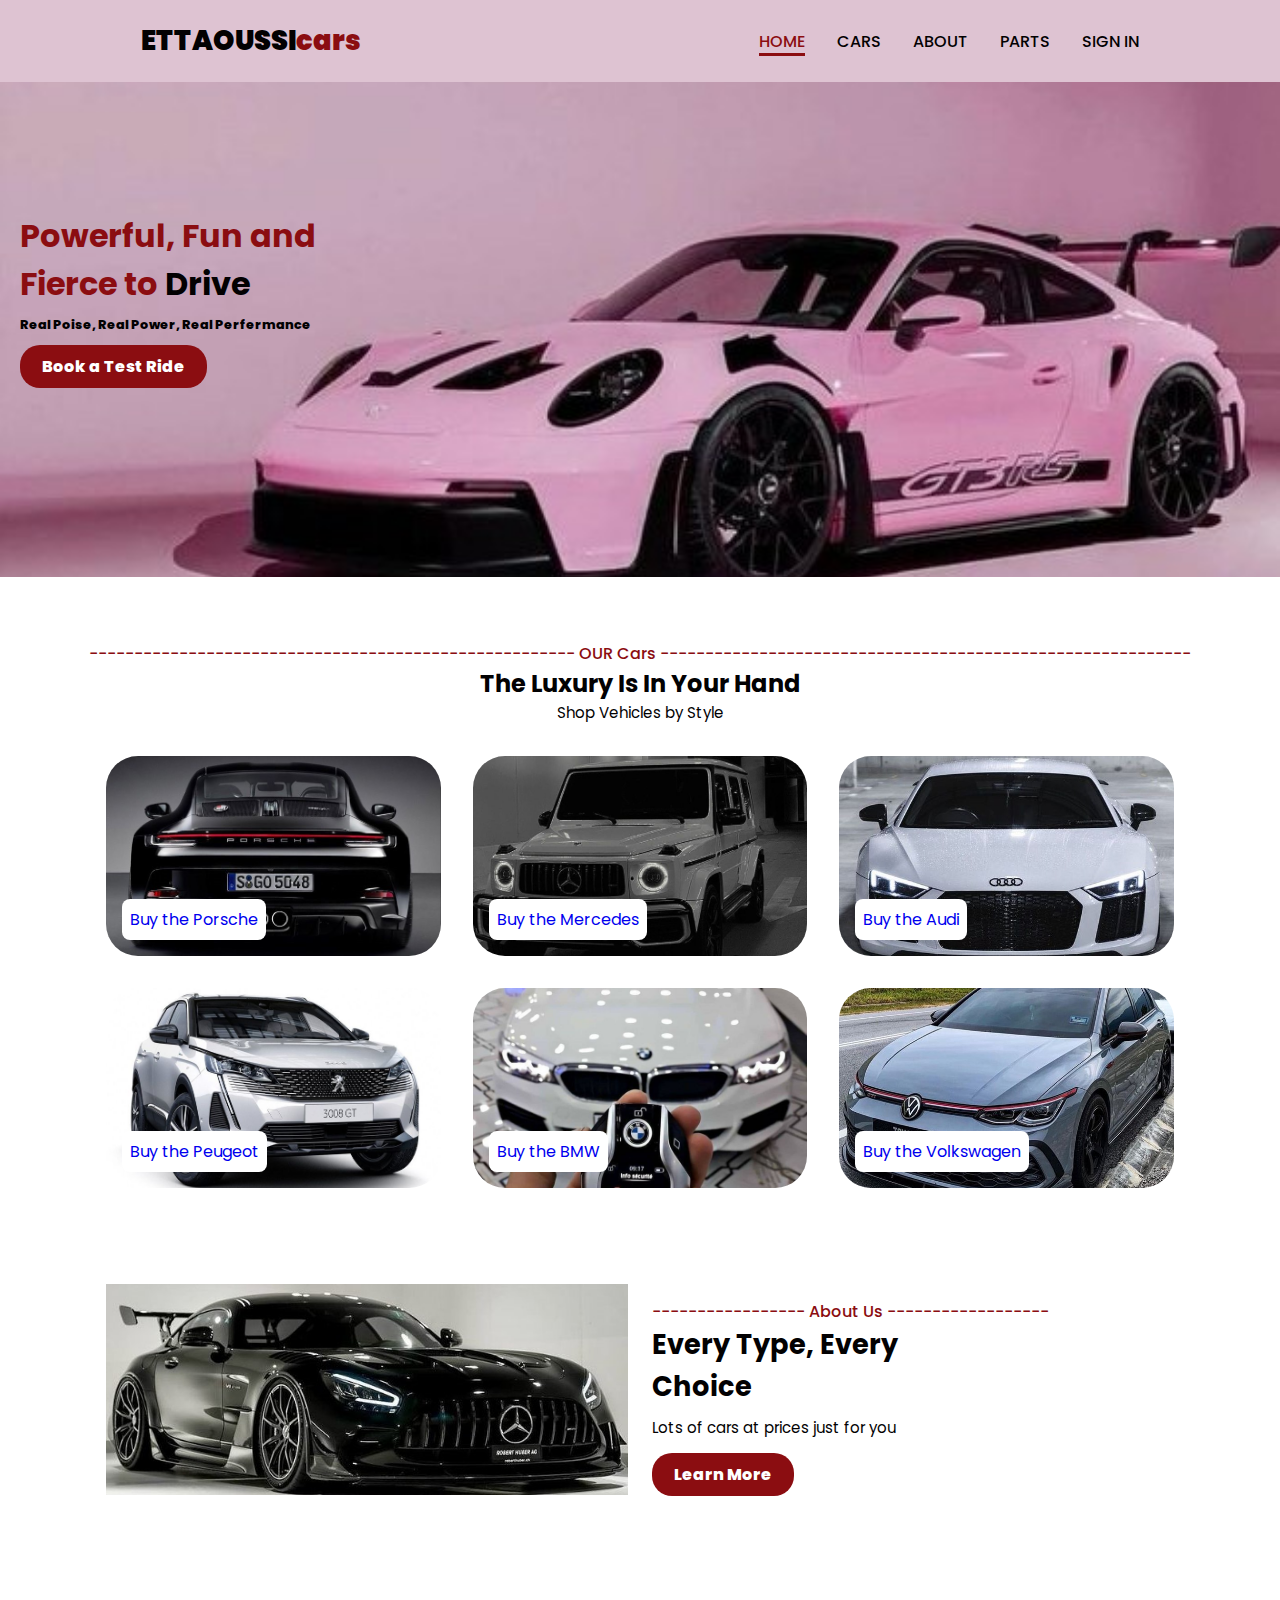
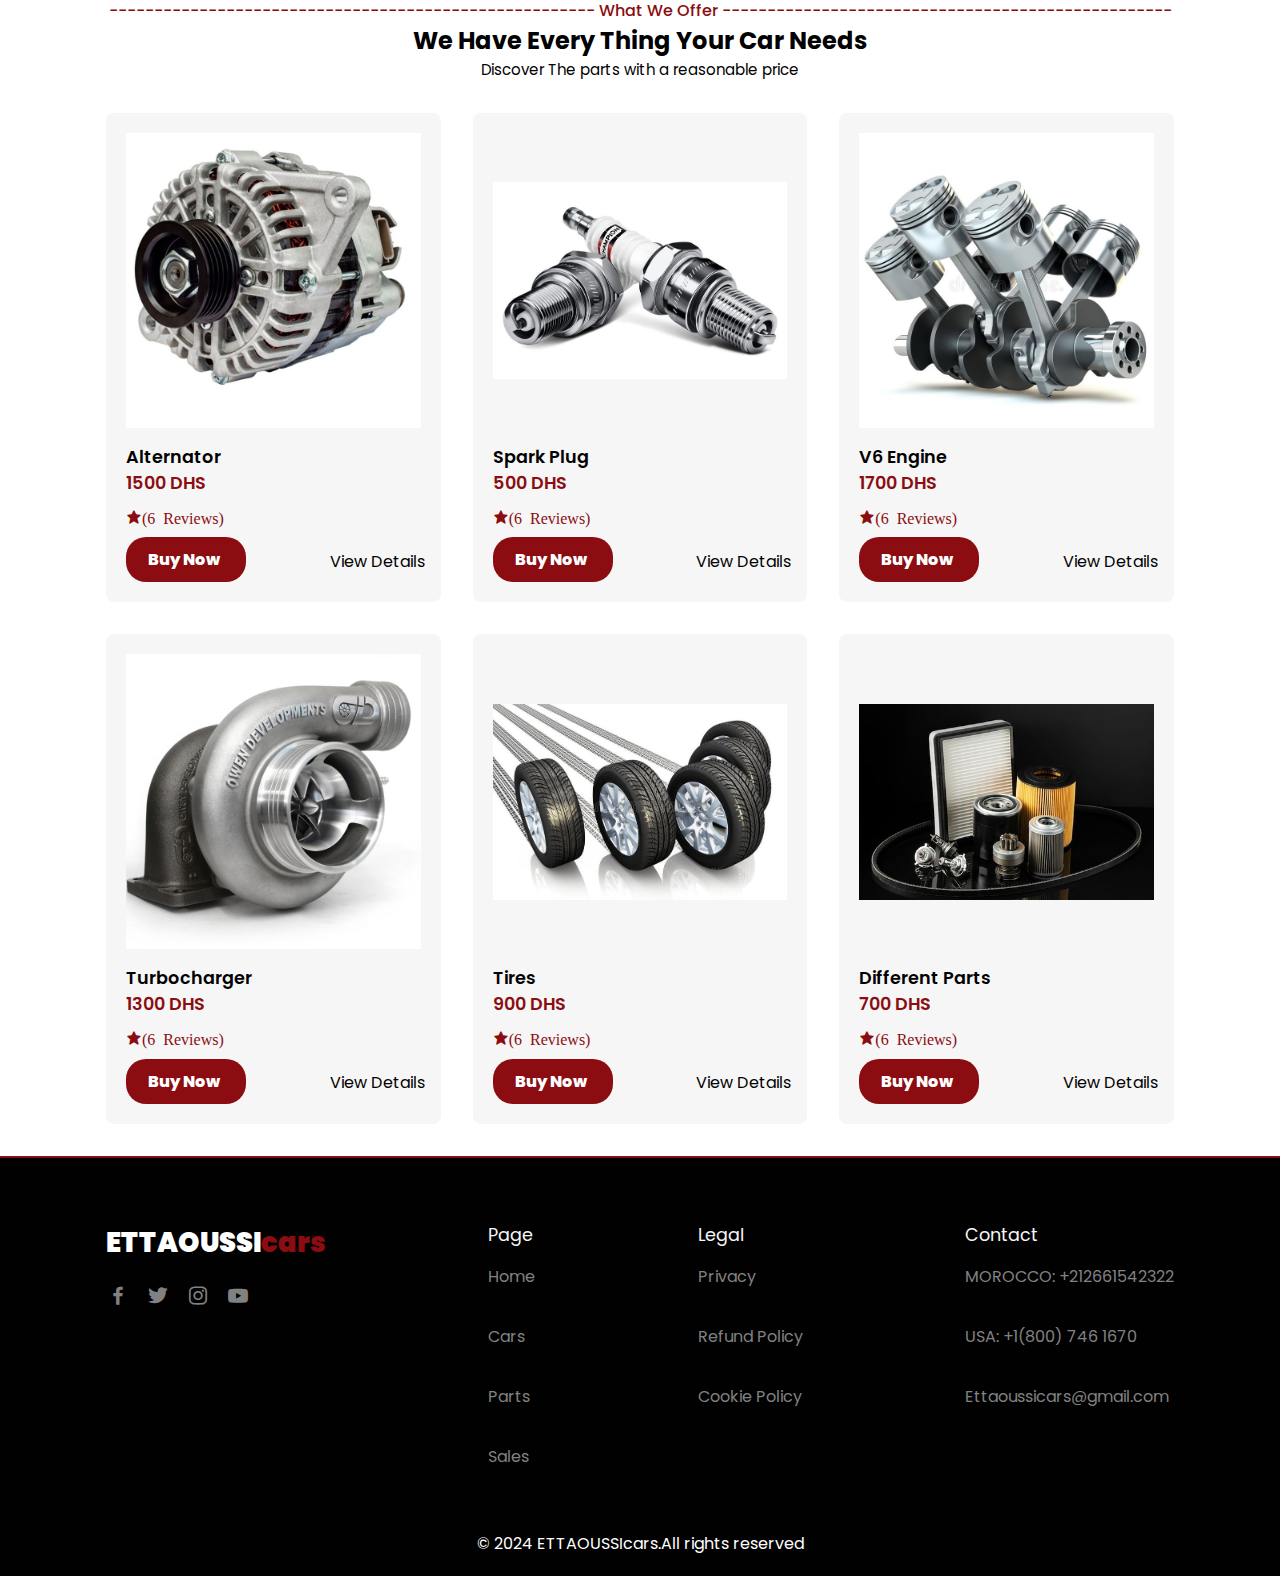
<file: index.html>
<!DOCTYPE html>
<html lang="en">
<head>
    <meta charset="UTF-8">
    <meta name="viewport" content="width=device-width, initial-scale=1.0">
    <title>ETTAOUSSIcars</title>

<link rel="icon" type="x-icon" href="logo2.png">

<!----------------link to css------------------->
    <link rel="stylesheet" href="style.css">

<!------------ Box icons ------------------------>
    <link href='https://unpkg.com/boxicons@2.1.4/css/boxicons.min.css' rel='stylesheet'>
</head>

<body>
      <!------------------------ Navbar-------------------------->
    <header>

        <!-- Nav container -->
        <div class="Nav container">
            <!-- logo--> 
                <a href="index.html" class="logo">ETTAOUSSI<span>cars</span></a>
            <!-- Nav list-->
                <ul class="Navbar">
                    <li><a href="#home" class="active">Home</a></li>
                    <li><a href="#cars">Cars</a></li>
                    <li><a href="#about">About</a></li>
                    <li><a href="#parts">Parts</a></li>
                    <li><a href="signin.html">Sign in</a></li>
                </ul>
        </div>
        
    </header>
        <!-------------------Home Section------------------------>
        <section class="home" id="home">
            <div class="home-text">
                <h1>Powerful, Fun and<br> Fierce to <span>Drive</span></h1>
                <p>Real Poise, Real Power, Real Perfermance</p>
                <!-- Home Button-->
                    <a href="Rsv.html" class="btn">Book a Test Ride </a>
            </div>
        </section>
         <!-- cars section-->
         <section class="cars" id="cars">
            <div class="heading">
                <span >------------------------------------------------------ OUR Cars -----------------------------------------------------------</span>
                <h2>The Luxury Is In Your Hand </h2>
                <p>Shop Vehicles by Style</p>
            </div>
            <!-- Car container-->
            <div class="cars-container container">
                <!-- Box 1-->
                <div class="box">
                    <img src="car2.jpeg" >
                    <a href="https://dealer.porsche.com/"><h2> Buy the Porsche</h2></a> 
                </div>
                <!-- Box 2-->
                <div class="box">
                    <img src="car9.jpeg" >
                    <a href="https://www.mercedes-benz.ma/"><h2> Buy the Mercedes</h2></a>
                </div>
                <!-- Box 3-->
                <div class="box">
                    <img src="car3.jpeg" >
                    <a href="https://www.audi.ma/"><h2> Buy the Audi</h2></a>
                </div>
                <!-- Box 4-->
                <div class="box">
                    <img src="car4.jpeg" >
                    <a href="https://www.peugeot.ma/"><h2> Buy the Peugeot</h2></a>
                </div>
                <!-- Box 5-->
                <div class="box">
                    <img src="car5.jpeg" >
                    <a href="https://www.bmw.ma/"><h2> Buy the BMW</h2></a>
                </div>
                <!-- Box 6-->
                <div class="box">
                    <img src="car6.jpeg" >
                    <a href="https://www.volkswagen.ma/"><h2> Buy the Volkswagen</h2></a>
                </div>
            </div>
         </section>
         <!--------------- About Section--------------------->
            <section class="about container " id="about">
                    <div class="about-img">
                        <img src="car8.jpeg" >
                    </div>
                    <div class="about-text">
                        <span>----------------- About Us ------------------</span>
                        <h2>Every Type, Every <br> Choice </h2>
                        <p>Lots of cars at prices just for you</p>
                        <!-- About button-->
                        <a href="#" class="btn">Learn More </a>
                    </div>
            </section>
        <!--------------------Parts Section-------------->
            <section class="parts" id="parts">
                     <div class="heading">
                        <span>------------------------------------------------------ What We Offer --------------------------------------------------</span>
                        <h2>We Have Every Thing Your Car Needs</h2>
                        <p>Discover The parts with a reasonable price</p>
                     </div>
            <!-- Parts Container -->
                <div class="parts-container container">
                    <!-- Box 1-->
                    <div class="box">
                        <img src="parts1.jpeg" >
                        <h3>Alternator</h3>
                        <span>1500 DHS</span>
                        <i class='bx bxs-star'>(6 Reviews)</i>
                        <a href="#" class="btn">Buy Now</a>
                        <a href="#" class="details">View Details</a>
                    </div>
                    <!-- Box 2-->
                    <div class="box">
                        <img src="parts2.jpeg" >
                        <h3>Spark Plug</h3>
                        <span>500 DHS</span>
                        <i class='bx bxs-star'>(6 Reviews)</i>
                        <a href="#" class="btn">Buy Now</a>
                        <a href="#" class="details">View Details</a>
                    </div>
                    <!-- Box 3-->
                    <div class="box">
                        <img src="parts3.jpeg" >
                        <h3>V6 Engine</h3>
                        <span>1700 DHS</span>
                        <i class='bx bxs-star'>(6 Reviews)</i>
                        <a href="#" class="btn">Buy Now</a>
                        <a href="#" class="details">View Details</a>
                    </div>
                    <!-- Box 4-->
                    <div class="box">
                        <img src="parts4.jpeg" >
                        <h3>Turbocharger</h3>
                        <span>1300 DHS</span>
                        <i class='bx bxs-star'>(6 Reviews)</i>
                        <a href="#" class="btn">Buy Now</a>
                        <a href="#" class="details">View Details</a>
                    </div>
                    <!-- Box 5-->
                    <div class="box">
                        <img src="parts5.jpeg" >
                        <h3>Tires </h3>
                        <span>900 DHS</span>
                        <i class='bx bxs-star'>(6 Reviews)</i>
                        <a href="#" class="btn">Buy Now</a>
                        <a href="#" class="details">View Details</a>
                    </div>
                    <!-- Box 6-->
                    <div class="box">
                        <img src="parts6.jpg" >
                        <h3>Different Parts</h3>
                        <span>700 DHS</span>
                        <i class='bx bxs-star'>(6 Reviews)</i>
                        <a href="#" class="btn">Buy Now</a>
                        <a href="#" class="details">View Details</a>
                    </div>
                </div>                     
            </section>
        <!-----------------------Footer-------------------------->
            <section class="footer">
                <div class="footer-container container">

                    <div class="footer-box">
                        <a href="#home" class="logo">ETTAOUSSI<span>cars</span></a>
                        <div class="social">
                            <a href="https://web.facebook.com/LuxuryCarLaMarsa/?_rdc=1&_rdr"><i class='bx bxl-facebook'></i></a>
                            <a href="https://twitter.com/?lang=en"><i class='bx bxl-twitter'></i></a>
                            <a href="https://www.instagram.com/just_luxury_car/"><i class='bx bxl-instagram'></i></a>
                            <a href="https://www.youtube.com/watch?v=Ps7LONVD6jA"><i class='bx bxl-youtube'></i></a>
                        </div>
                    </div>

                    <div class="footer-box">
                        <h3>Page</h3>
                        <a href="#home">Home</a><br>
                        <a href="#cars">Cars</a><br>
                        <a href="#parts">Parts</a><br>
                        <a href="#">Sales</a>
                    </div>

                    <div class="footer-box">
                        <h3>Legal</h3>
                        <a href="#">Privacy</a><br>
                        <a href="#">Refund Policy</a><br>
                        <a href="#">Cookie Policy</a>  
                    </div>

                    <div class="footer-box">
                        <h3>Contact</h3>
                        <a href="#">MOROCCO: +212661542322</a><br>
                        <a href="#">USA: +1(800) 746 1670</a><br>
                        <a href="#">Ettaoussicars@gmail.com</a>
                    </div>

                </div>
            </section>

         <!----------------Copyright---------------------------->
            <div class="copyright">
                <p>&#169; 2024 ETTAOUSSIcars.All rights reserved</p>
            </div>
 
</body>
</html>
</file>
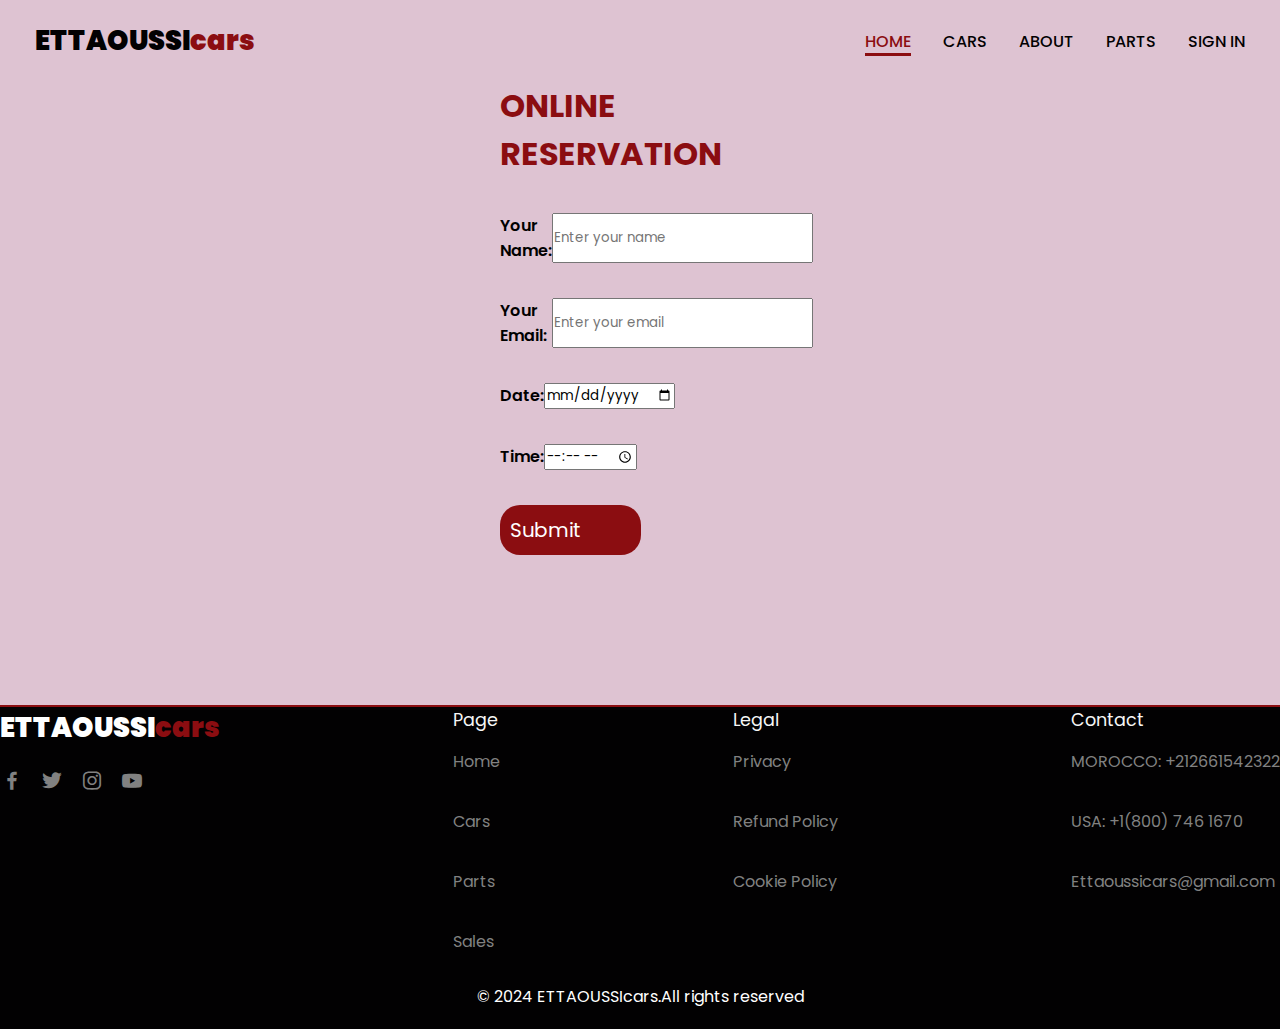
<file: Rsv.html>
<!DOCTYPE html>
<html lang="en">
<head>
    <meta charset="UTF-8">
    <meta name="viewport" content="width=device-width, initial-scale=1.0">
    <title>Test Reservation</title>

    <!----------------link to css------------------->
    <link rel="stylesheet" href="RSV.CSS">

    <!------------ Box icons ------------------------>
    <link href='https://unpkg.com/boxicons@2.1.4/css/boxicons.min.css' rel='stylesheet'>

</head>
<body>
     <!------------------------ Navbar-------------------------->
     <header>

        <!-- Nav container -->
        <div class="Nav container">
            <!-- logo--> 
                <a href="index.html" class="logo">ETTAOUSSI<span>cars</span></a>
            <!-- Nav list-->
                <ul class="Navbar">
                    <li><a href="index.html" class="active">Home</a></li>
                    <li><a href="index.html">Cars</a></li>
                    <li><a href="index.html">About</a></li>
                    <li><a href="index.html">Parts</a></li>
                    <li><a href="signin.html">Sign in</a></li>
                </ul>
        </div>
        
    </header>

   <!----------------formulaire -------------------->
    <div class="container-form">
        <form >
            <h1 class="heading"> ONLINE RESERVATION </h1>
            <div class="form-field">
                <p>Your Name: </p>
                <input type="text" placeholder="Enter your name">
            </div>
            <div class="form-field">
                <p>Your Email: </p>
                <input type="text" placeholder="Enter your email">
            </div>
            <div class="form-field">
                <p>Date: </p>
                <input type="date">
            </div>
            <div class="form-field">
                <p>Time: </p>
                <input type="time">
            </div>
        <!---------------button--------------->
            <div class="btn">
                <a href="thanks.html">Submit</a>
             </div>
        </form>
    </div>
    
        <!-----------------------Footer-------------------------->
        <section class="footer">
            <div class="footer-container container">

                <div class="footer-box">
                    <a href="#home" class="logo">ETTAOUSSI<span>cars</span></a>
                    <div class="social">
                        <a href="https://web.facebook.com/LuxuryCarLaMarsa/?_rdc=1&_rdr"><i class='bx bxl-facebook'></i></a>
                        <a href="https://twitter.com/?lang=en"><i class='bx bxl-twitter'></i></a>
                        <a href="https://www.instagram.com/just_luxury_car/"><i class='bx bxl-instagram'></i></a>
                        <a href="https://www.youtube.com/watch?v=Ps7LONVD6jA"><i class='bx bxl-youtube'></i></a>
                    </div>
                </div>

                <div class="footer-box">
                    <h3>Page</h3>
                    <a href="#home">Home</a><br>
                    <a href="#cars">Cars</a><br>
                    <a href="#parts">Parts</a><br>
                    <a href="#">Sales</a>
                </div>

                <div class="footer-box">
                    <h3>Legal</h3>
                    <a href="#">Privacy</a><br>
                    <a href="#">Refund Policy</a><br>
                    <a href="#">Cookie Policy</a>  
                </div>

                <div class="footer-box">
                    <h3>Contact</h3>
                    <a href="#">MOROCCO: +212661542322</a><br>
                    <a href="#">USA: +1(800) 746 1670</a><br>
                    <a href="#">Ettaoussicars@gmail.com</a>
                </div>

            </div>
        </section>

     <!----------------Copyright---------------------------->
        <div class="copyright">
            <p>&#169; 2024 ETTAOUSSIcars.All rights reserved</p>
        </div>
</body>
</html>
</file>
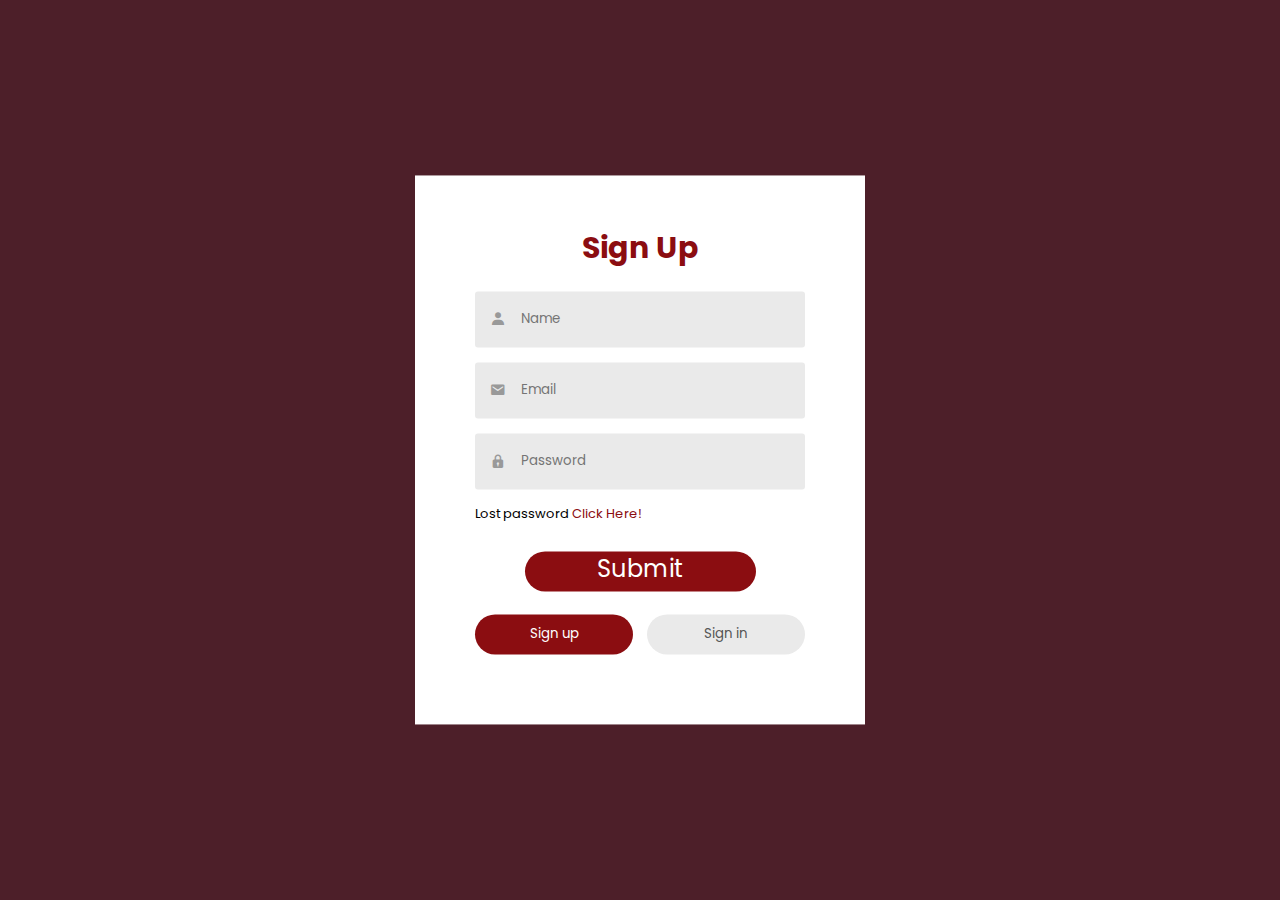
<file: signin.html>
<!DOCTYPE html>
<html lang="en">
<head>
    <meta charset="UTF-8">
    <meta name="viewport" content="width=device-width, initial-scale=1.0">
    <title>Sign in page</title>
    <link rel="stylesheet" href="signin.css">

   <!------------ Box icons ------------------------>
    <link href='https://unpkg.com/boxicons@2.1.4/css/boxicons.min.css' rel='stylesheet'>
</head>
<body>
    <!------------------------ SIGN up & Sign in --------------->
    <div class="container">
        <div class="form-box">
            <h1 id="title">Sign Up</h1>
            <form>
                <div class="input-group">
                    <div class="input-field" id="nameField">
                        <i class='bx bxs-user'></i>
                        <input type="text" placeholder="Name">
                    </div>

                    <div class="input-field">
                        <i class='bx bxs-envelope'></i>
                        <input type="email" placeholder="Email">
                    </div>

                    <div class="input-field">
                        <i class='bx bxs-lock'></i>
                        <input type="password" placeholder="Password">
                    </div>
                    <p>Lost password <a href="#">Click Here!</a></p>
                    </div>
                     <!--------------- buttons --------------->
                    <div  class="btn">
                        <a href="index.html">Submit</a>
                    </div>
                     <div class="btn-field">
                    <button type="button" id="signupBtn">Sign up</button>
                    <button type="button" class="disable" id="signinBtn">Sign in</button>
                </div>
            </form>
        </div>
    </div>

<!-----------------------------------------js----------------------------------->

<script>

let signupBtn = document.getElementById("signupBtn");
let signinBtn = document.getElementById("signinBtn");
let nameField = document.getElementById("nameField");
let title= document.getElementById("title");



signinBtn.onclick = function(){
    nameField.style.maxHeight = "0";
    title.innerHTML = "Sign in";
    signupBtn.classList.add("disable");
    signinBtn.classList.remove("disable");
}

signupBtn.onclick = function(){
    nameField.style.maxHeight = "60px";
    title.innerHTML = "Sign up";
    signupBtn.classList.remove("disable");
    signinBtn.classList.add("disable");
}

</script>

</body>
</html>
</file>
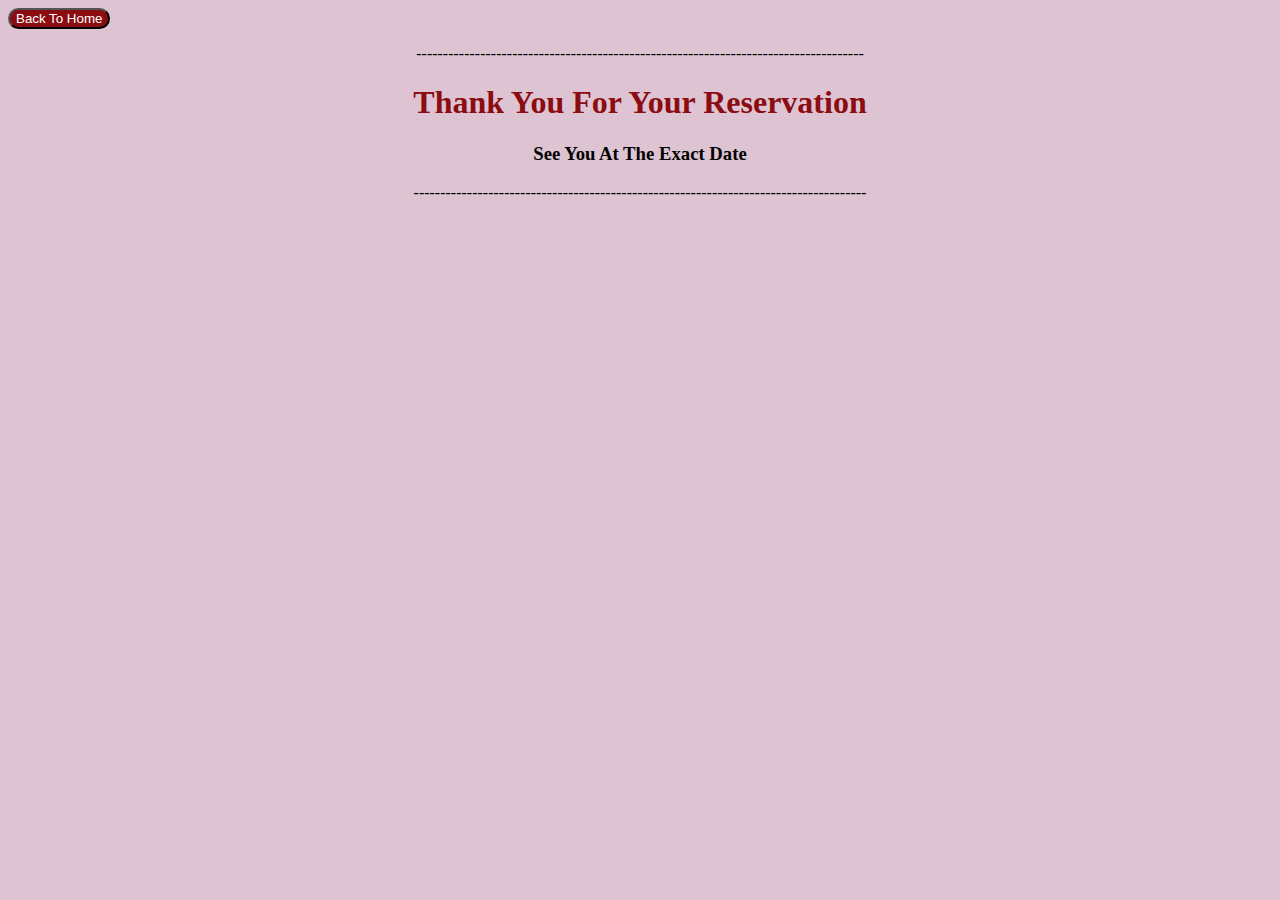
<file: thanks.html>
<!DOCTYPE html>
<html lang="en">
<head>
    <meta charset="UTF-8">
    <meta name="viewport" content="width=device-width, initial-scale=1.0">
    <title>Thanks page </title>

<!------------css------------>
    <style>
        .btn{
        color: #fff;
        background-color: #8b0d11;
        border-radius: 20px;
        }
        .btn a{
            color: inherit;
            text-decoration: none;
        }
        body{
            background: #dec3d2;
        }
    </style>
</head>
<body> 
    <!-- button-->
    <button class="btn"><a href="index.html"> Back To Home </a></button>

    <!----------------- thanks page ----------------->
    <center>
    <p>------------------------------------------------------------------------------------</p>
    <h1 style="color: #8b0d11">Thank You For Your Reservation</h1>
    <h3 style="color: #020202;">See You At The Exact Date</h3>
    <p>-------------------------------------------------------------------------------------</p>
    </center>
</body>
</html>
</file>
<file: style.css>
/* Google Fonts */
@import url('https://fonts.googleapis.com/css2?family=Poppins:ital,wght@0,100;0,200;0,300;0,400;0,500;0,600;0,700;0,800;0,900;1,100;1,200;1,300;1,400;1,500;1,600;1,700;1,800;1,900&display=swap');
*{
    font-family: 'Poppins', sans-serif;
    margin: 0;
    padding: 0;
    scroll-padding-top: 1rem;
    scroll-behavior: smooth;
    list-style: none;
    text-decoration: none;
    box-sizing: border-box;
}

/* variables */
:root {
    --main-color:#8b0d11 ;
    --text-color:#020102;
    --bg-color:#fff;
}
section{
    padding: 4rem 0 2rem;
}

img {
  width:100% ;
}
body{
 color:  var(--text-color);
}
.container {
   max-width: 1068px ; 
   margin-left: auto;
   margin-right: auto;
}

/*------------------ Navbar-------------- */

header{
    display: block;
    width: 100%;
    top: 0;
    left: 0;
    z-index: 100;
    background-color: #dec3d2;
}
.Nav{
    display: flex;
    align-items: center;
    justify-content: space-between;
    padding: 20px 35px;
   
}
.logo{
    font-size: 1.7rem;
    font-weight: 900;
    color: var(--text-color);
}
.logo span{
    color: var(--main-color);
}
.Navbar{
    display: flex;
    column-gap: 2rem;
}
.Navbar li{
    text-decoration: none;
}
.Navbar a{
    color: var(--text-color);
    font-size: 1rem;
    text-transform: uppercase;
    font-weight: 500;
}
.Navbar a:hover,
.Navbar .active{
    color: var(--main-color);
    border-bottom: 3px solid var(--main-color);
}


/*------------------ Home-------------- */
.home{
    max-width: 1300px;
    margin: auto;
    width: 100%;
    min-height: 495px;
    display: flex;
    align-items: center;
    background: url(homepic12.jpeg);
    background-repeat: no-repeat;
    background-size: cover;
    background-position: center left;
}
.home-text {
    padding-left: 20px;
    margin-bottom: 100px;
}
.home-text h1{
    font-size: 2rem;
    color: #8b0d11;
}
.home-text span{
    color: var(--text-color);
}
.home-text p{
    font-size:0.8rem ;
    font-weight: 800;
    margin: 0.5rem 0 1.2rem;
}
.btn{
    padding: 10px 22px;
    background: var(--main-color);
    color: var(--bg-color);
    font-weight: 800;
    border-radius: 20px;
}
.btn:hover{
    background: #020102;
}
.heading{
    text-align: center;
}
.heading span{
    font-weight: 500;
    color: var(--main-color);
}
.heading p{
    font-size: 0.940rem;
    font-weight: 400;
}
.slogan{
    list-style: none;
  text-align: center;
  margin: 20px 0 40px 0;
  font-size: 20px;
  color: #fff;
  font-weight: 800;
  background-color: #E5543C;

}
.cars-container{
    display: flex;
    flex-wrap: wrap;
    gap: 2rem;
    margin-top: 2rem;
}
.cars-container .box{
    flex: 1 1 17rem;
    position: relative;
    height: 200px;
    border-radius: 2rem;
    overflow: hidden;
}
.cars-container .box img{
    width: 100%;
    height:100%;
    object-fit: cover;
    overflow: hidden;
}
.cars-container .box img:hover{
    transform: scale(1.1);
    transition: 0.5s;
}
.cars-container .box h2{
    position: absolute;
    bottom: 1rem;
    left: 1rem;
    font-weight: 400;
    font-size: 1rem;
    background: var(--bg-color);
    padding: 8px;
    border-radius: 0.5rem;
}
.cars-container .box:hover h2{
    background: var(--main-color);
    color: var(--bg-color);
}
.about{
    display: flex;
    flex-wrap: wrap;
    align-items: center;
    gap: 1.5rem;
}
.about-img {
    flex: 1 1 21rem;
}
.about-text {
    flex:1 1 21rem;
}
.about-text span{
    font-weight: 500;
    color: var(--main-color);
}
.about-text h2{
    font-size: 1.7rem;
}
.about-text p{
    font-size: 0.940rem;
    margin: 0.5rem 0 1.4rem;
}
.parts-container{
    display: flex;
    flex-wrap: wrap;
    gap: 2rem;
    margin-top: 2rem;
}
.parts-container .box{
    flex: 1 1 17rem;
    position: relative;
    padding: 20px;
    display: flex;
    flex-direction: column;
    background: #f6f6f6;
    border-radius: 0.5rem;
}
.parts-container .box img{
    width: 100%;
    height: 150%;
    object-fit: contain;
    object-position: center;
    margin-bottom: 1rem;
}
.parts-container .box h3{
    font-size: 1.1rem;
    font-weight: 600;
}
.parts-container .box span{
    font-size: 1.1rem;
    font-weight: 600;
    color: var(--main-color);
}
.parts-container .box .bx{
    color: var(--main-color);
    margin: 0.8rem 0;
}
.parts-container .box .btn{
    max-width: 120px;
}
.parts-container .box .details{
    display: flex;
    align-items: center;
    position: absolute;
    bottom: 1.8rem;
    right: 1rem;
    font-size: 1rem;
    color: var(--text-color);
}
.parts-container .box .details:hover{
    color: var(--main-color);
    text-decoration: underline;
}
/* footer */
.footer{
    background: var(--text-color);
    color: #f6f6f6;
    border-top: 2px solid var(--main-color);
}
.footer-container{
    display: flex;
    justify-content: space-between;
    gap: 1rem;
}
.footer-container .logo{
    color: var(--bg-color);
    margin-bottom: 1rem;
}
.footer-container .footer-box{
    display: flex;
    flex-direction: column;
}
.social{
    display: flex;
    align-items: center;
}
.social a {
    font-size: 24px;
    color: var(--bg-color);
    margin-right: 1rem;
}
.social a:hover{
    color: var(--main-color);
}
.footer-box h3{
    font-size: 1.1rem;
    font-weight: 400;
    margin-bottom: 1rem;
}
.footer-box a,
.footer-box p{
    color: #818181;
    margin-bottom: 10px ;
}
.footer-box a:hover{
    color:var(--main-color) ;
}
.copyright{
    padding: 20px;
    text-align: center;
    color: var(--bg-color);
    background: var(--text-color);
}
</file>
<file: RSV.CSS>
/* Google Fonts */
@import url('https://fonts.googleapis.com/css2?family=Poppins:ital,wght@0,100;0,200;0,300;0,400;0,500;0,600;0,700;0,800;0,900;1,100;1,200;1,300;1,400;1,500;1,600;1,700;1,800;1,900&display=swap');
*{
    font-family: 'Poppins', sans-serif;
    margin: 0;
    padding: 0;
    scroll-behavior: smooth;
    list-style: none;
    text-decoration: none;
    box-sizing: border-box;
}
body{
    background: #dec3d2;
}
:root {
    --main-color:#8b0d11 ;
    --text-color:#020102;
    --bg-color:#fff;
}

header{
    display: block;
    width: 100%;
    top: 0;
    left: 0;
    z-index: 100;
}
.Nav{
    display: flex;
    align-items: center;
    justify-content: space-between;
    padding: 20px 35px;
}
.logo{
    font-size: 1.7rem;
    font-weight: 900;
    color: var(--text-color);
}
.logo span{
    color: var(--main-color);
}
.Navbar{
    display: flex;
    column-gap: 2rem;
}
.Navbar li{
    text-decoration: none;
}
.Navbar a{
    color: var(--text-color);
    font-size: 1rem;
    text-transform: uppercase;
    font-weight: 500;
}
.Navbar a:hover,
.Navbar .active{
    color: var(--main-color);
    border-bottom: 3px solid var(--main-color);
}
.container-form{
    margin-bottom: 150px; 
    margin-left: 500px;
    margin-right: 500px;
}
form{
    display:grid ;
    grid-row-gap: 35px;
}
form p{
    font-weight: 600;
}
.form-field{
    display: flex;
    
}
.heading{
    color: #8b0d11;
}
.btn{
    width: 45%;
    background-color: #8b0d11;
    color: #fff;
    padding: 10px;
    font-size: 20px;
    border-radius: 20px;
}
.btn:hover{
    transform: scale(1.04);
}
.btn a{
    color: inherit;
    text-decoration: none;
}
.footer{
    background: var(--text-color);
    color: #f6f6f6;
    border-top: 2px solid var(--main-color);
}
.footer-container{
    display: flex;
    justify-content: space-between;
    gap: 1rem;
}
.footer-container .logo{
    color: var(--bg-color);
    margin-bottom: 1rem;
}
.footer-container .footer-box{
    display: flex;
    flex-direction: column;
}
.social{
    display: flex;
    align-items: center;
}
.social a {
    font-size: 24px;
    color: var(--bg-color);
    margin-right: 1rem;
}
.social a:hover{
    color: var(--main-color);
}
.footer-box h3{
    font-size: 1.1rem;
    font-weight: 400;
    margin-bottom: 1rem;
}
.footer-box a,
.footer-box p{
    color: #818181;
    margin-bottom: 10px ;
}
.footer-box a:hover{
    color:var(--main-color) ;
}
.copyright{
    padding: 20px;
    text-align: center;
    color: var(--bg-color);
    background: var(--text-color);
}
</file>
<file: signin.css>
/* Google Fonts */
@import url('https://fonts.googleapis.com/css2?family=Poppins:ital,wght@0,100;0,200;0,300;0,400;0,500;0,600;0,700;0,800;0,900;1,100;1,200;1,300;1,400;1,500;1,600;1,700;1,800;1,900&display=swap');
*{ 
    margin: 0;
    padding: 0;
    font-family: 'Poppins', sans-serif;
    box-sizing: border-box;
    scroll-behavior: smooth;
    text-decoration: none;
}
.container{
    width: 100%;
    height: 100vh;
    background-image: url(signinnouha.jpeg);
    background-position: center;
    background-size: cover;
    position: relative;
}

/* form css*/

.form-box{
    width: 90%;
    max-width: 450px;
    position: absolute;
    top: 50%;
    left: 50%;
    transform: translate(-50%,-50%);
    background: #fff;
    padding: 50px 60px 70px;
    text-align: center;
}
.form-box h1{
    font-size: 30px;
    margin-bottom: 20px;
    color: #8b0d11;
    position: relative;
}
.input-field{
    background: #eaeaea;
    margin: 15px 0;
    border-radius: 3px;
    display: flex;
    align-items: center;
    max-height: 90px;
    transition: max-height 0.5s;
    overflow: hidden;
}
input{
    width: 100%;
    background: transparent;
    border: 0;
    outline: 0;
    padding: 18px 15px;
}
.input-field i{
    margin-left: 15px;
    color: #999;
}
form p{
    text-align: left;
    font-size: 13px;
}
form p a{
    text-decoration: none;
    color: #8b0d11;
}
.btn{
    width: 70%;
    height: 40px;
    margin: 0px auto 7%;
    background-color: #8b0d11;
    color: #fff;
    font-size: 1.5rem;
    border: none;
    border-radius: 20px;
    cursor: pointer;
    outline: none;
 }
 .btn a{
    color: inherit;
    text-decoration: none;
 }
.btn-field{
    width: 100%;
    display: flex;
    justify-content: space-between;
}
.btn-field button{
    flex-basis: 48%;
    background: #8b0d11;
    color: #fff;
    height: 40px;
    border-radius: 20px;
    border: 0;
    outline: 0;
    cursor: pointer;
    transition: background 1s;
}
.input-group{
    height: 260px;
}
.btn-field button.disable{
    background: #eaeaea;
    color: #555;
}
</file>
